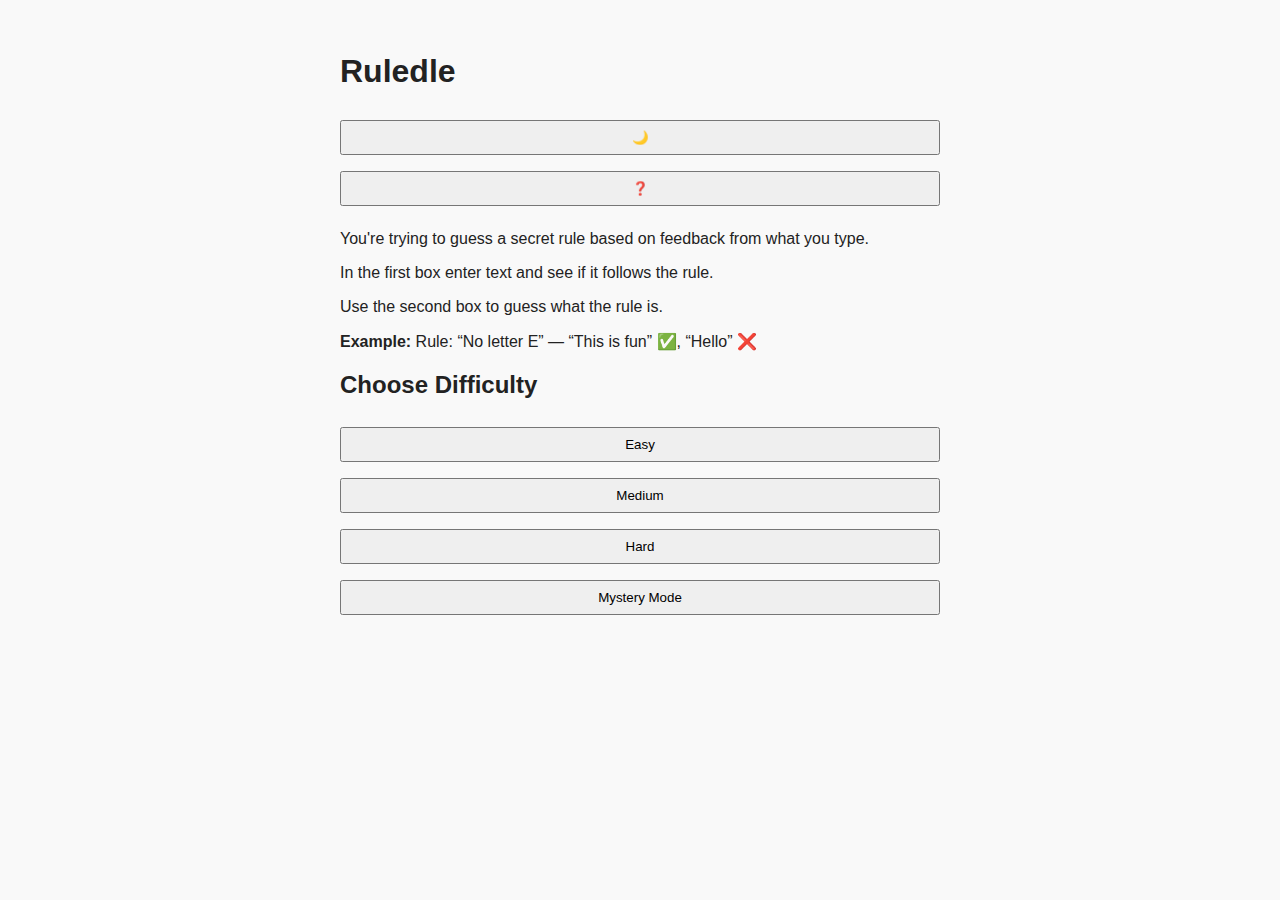
<file: index.html>
<!DOCTYPE html>
<html lang="en">
<head>
  <meta charset="UTF-8" />
  <title>Ruledle</title>
  <link rel="stylesheet" href="style.css" />
</head>
<body>
  <div class="topbar">
    <h1>Ruledle</h1>
    <div>
      <button id="darkToggle" title="Toggle Dark Mode">🌙</button>
      <!-- Updated explanation section with a container -->
      <div id="explanationContainer">
        <button id="explanationBtn" title="How to Play">❓</button>
        <div id="explanationBox">
          <p>You're trying to guess a secret rule based on feedback from what you type.</p>
          <p>In the first box enter text and see if it follows the rule.</p>
          <p>Use the second box to guess what the rule is.</p>
          <p><strong>Example:</strong> Rule: “No letter E” — “This is fun” ✅, “Hello” ❌</p>
        </div>
      </div>
    </div>
  </div>

  <div id="difficultySelect">
    <h2 id="chooseDifficulty">Choose Difficulty</h2>
    <button class="difficulty-btn" data-difficulty="easy">Easy</button>
    <button class="difficulty-btn" data-difficulty="medium">Medium</button>
    <button class="difficulty-btn" data-difficulty="hard">Hard</button>
    <button class="difficulty-btn" data-difficulty="mystery">Mystery Mode</button>
  </div>

  <div id="gameSection" style="display:none;">
    <button id="exitBtn">Exit to Menu</button>
    <p><strong>Difficulty:</strong> <span id="difficultyLabel"></span></p>
    <p id="feedback"></p>
    <p><strong>Guesses made:</strong> <span id="guessCount">0</span></p>
    <p><strong>Rules solved:</strong> <span id="winCount">0</span></p>

    <h3>Enter Text:</h3>
    <input id="userInput" placeholder="Try something..." />
    <button onclick="checkText()">Submit Text</button>

    <h3>Guess the Rule:</h3>
    <input id="guessInput" placeholder="Your guess..." />
    <button onclick="checkGuess()">Submit Guess</button>

    <button id="playAgainBtn" onclick="startNewGame()">Play Again</button>

    <h3>History:</h3>
    <div id="history"><ul id="historyList"></ul></div>
  </div>

  <script src="rules.js"></script>
  <script src="main.js"></script>
</body>
</html>
</file>
<file: style.css>
body {
  font-family: sans-serif;
  padding: 2rem;
  max-width: 600px;
  margin: auto;
  background: #f9f9f9;
  color: #222;
  transition: background 0.3s, color 0.3s;
}

body.dark {
  background: #121212;
  color: #eee;
}

input, button {
  width: 100%;
  padding: 0.5rem;
  margin: 0.5rem 0;
}

button {
  cursor: pointer;
}

#feedback {
  font-weight: bold;
  margin-top: 1rem;
}

.followed { color: green; }
.broken { color: red; }
</file>
